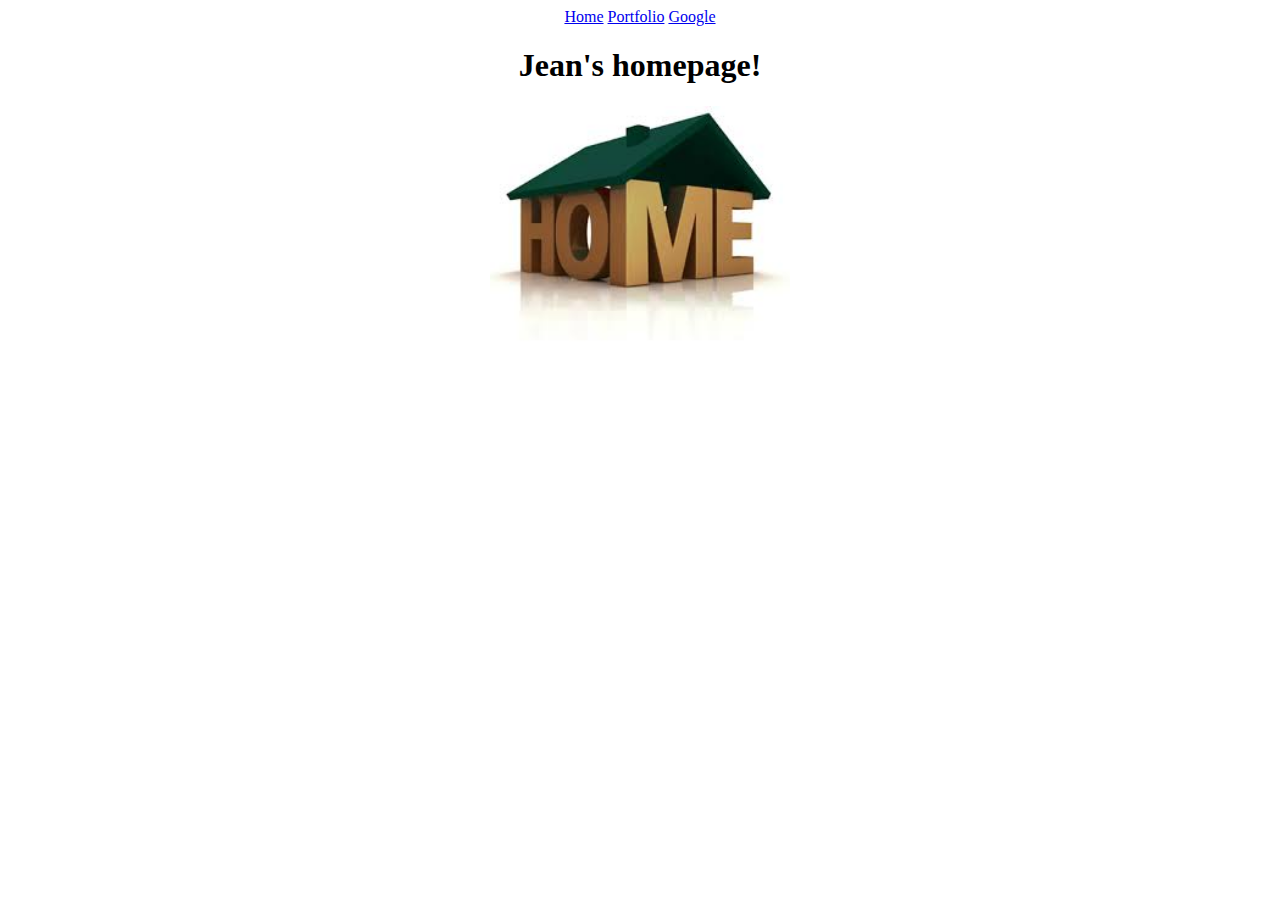
<file: index.html>
<!doctype html>
<html lang="en">
  <head>
    <meta charset="utf-8">
    <title>Jean's Website</title>
  </head>
  <body style="background-image:url(https://www.google.com/imgres?imgurl=http%3A%2F%2Flolwp.com%2Fwp-content%2Fuploads%2F2012%2F11%2FProject-Zed-1920x1200.jpg&imgrefurl=http%3A%2F%2Flolwp.com%2Fzed%2F&docid=blNz_qn8CJ-9zM&tbnid=Iuj_ucy576n_QM%3A&vet=10ahUKEwj1_5zW2JfdAhWIKXwKHapCCfoQMwj9ASgQMBA..i&w=1920&h=1200&safe=active&bih=662&biw=1366&q=zed%20backgrounds&ved=0ahUKEwj1_5zW2JfdAhWIKXwKHapCCfoQMwj9ASgQMBA&iact=mrc&uact=8)">
  <body>
    <center>
    <a href="index.html">Home</a>
    <a href="portfolio.html">Portfolio</a>
    <a href="https://www.google.com/">Google </a>
    <h1>Jean's homepage!</h1>
    <img src="images/home.jpg" height="250">
  </body>
</html>
</file>
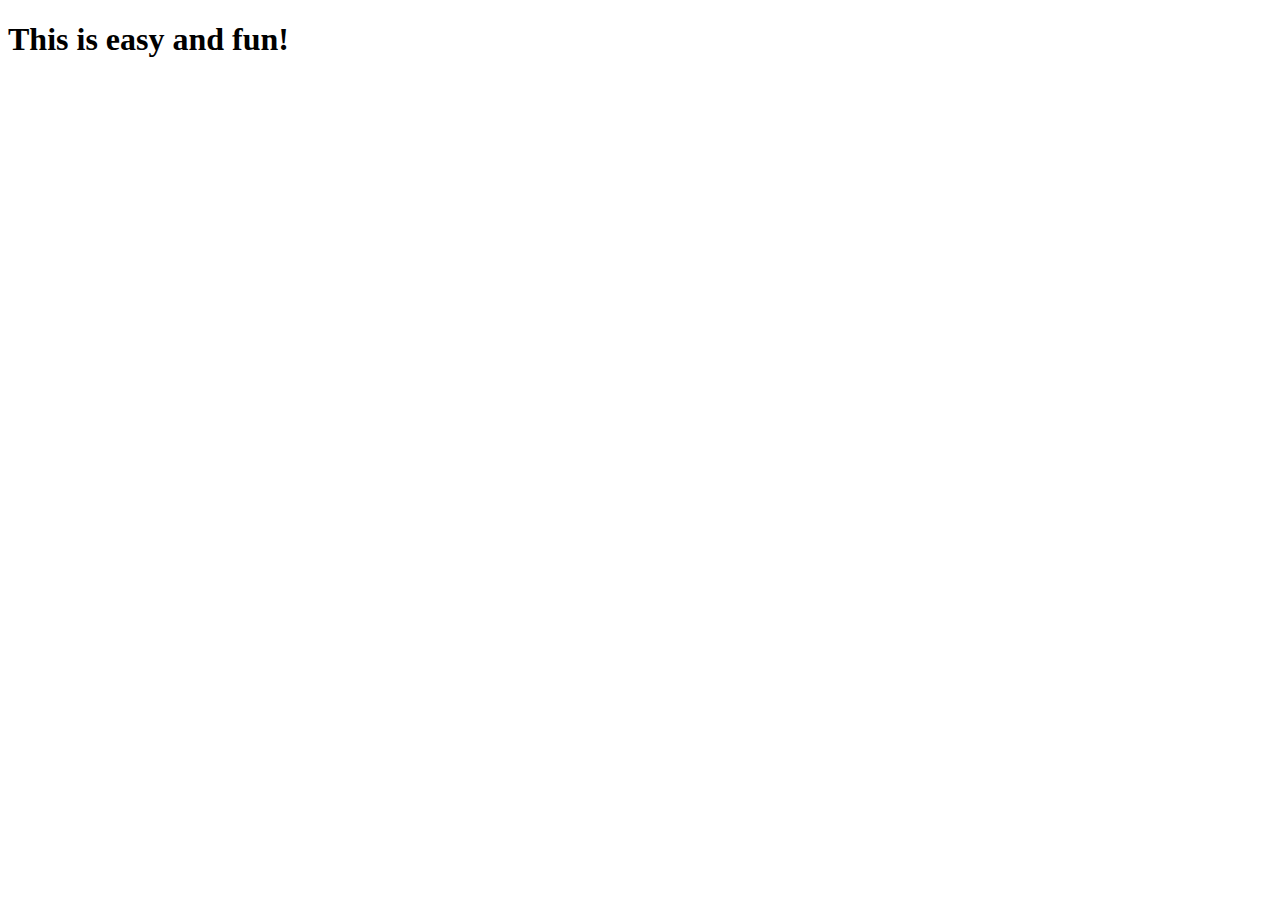
<file: 214/Index.html>
<!doctype html>
<html lang="en">
    <head>
        <meta charset="utf-8">
        <title>Jean's Website</title>
    </head>
    <body>
        <h1>
            This is easy and fun!
        </h1>
    </body>
</html>
</file>
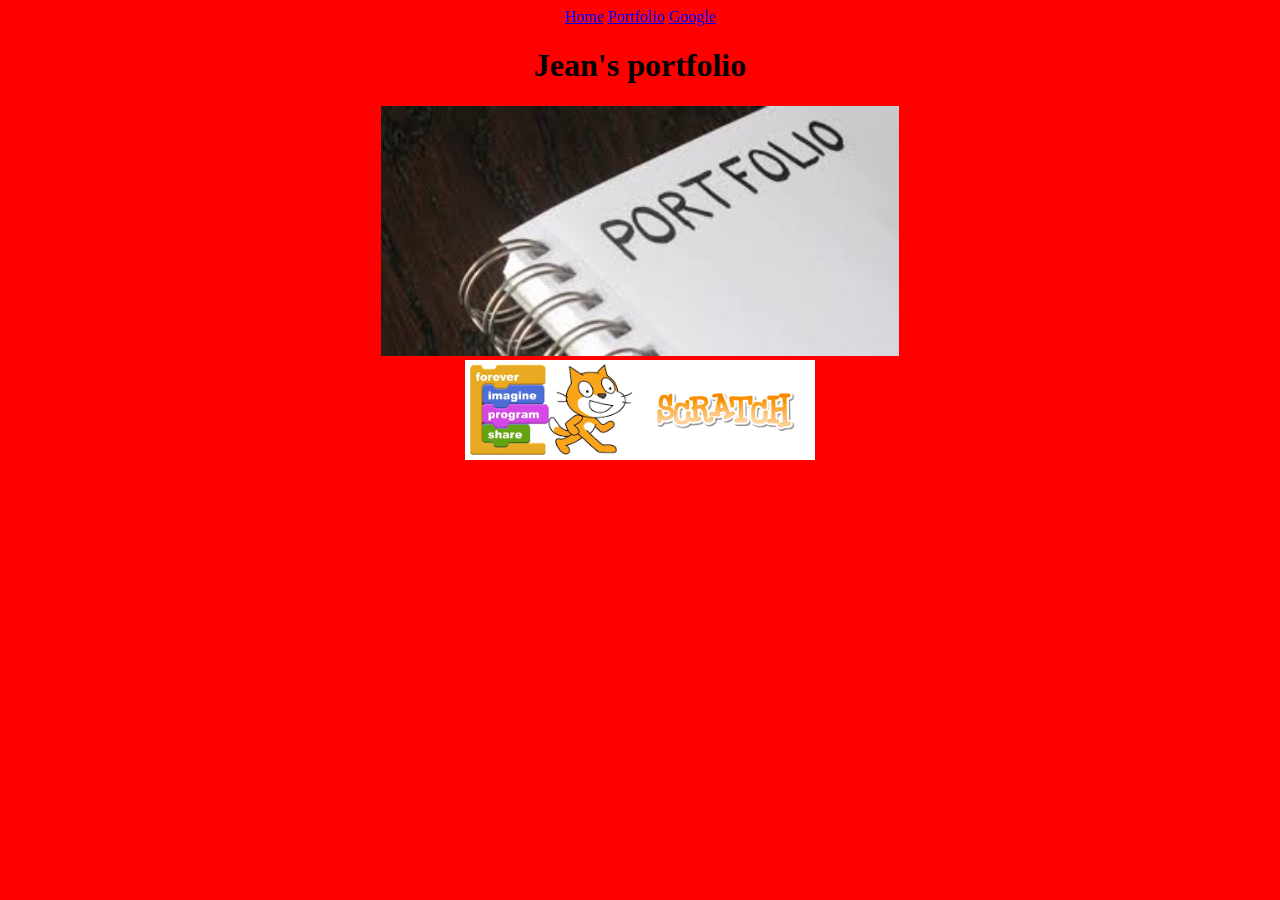
<file: portfolio.html>
<!doctype html>
	<html lang="en">
	  <head>
	    <meta charset="utf-8">
	    <title>Portfolio</title>
	  </head>
	  <body>
	<body style="background-color:#ff0000;">
	<center>
    <a href="index.html">Home</a>
    <a href="portfolio.html">Portfolio</a>
    <a href="https://www.google.com/">Google </a>
    <h1>Jean's portfolio</h1>
    <img src="images/portfolio.jpg" height="250">
    <br>
    <a target="_blank" href="https://scratch.mit.edu">
      <img src="images/scratchlogo.png" height="100">
    </a>
	  </body>
	</html>
</file>
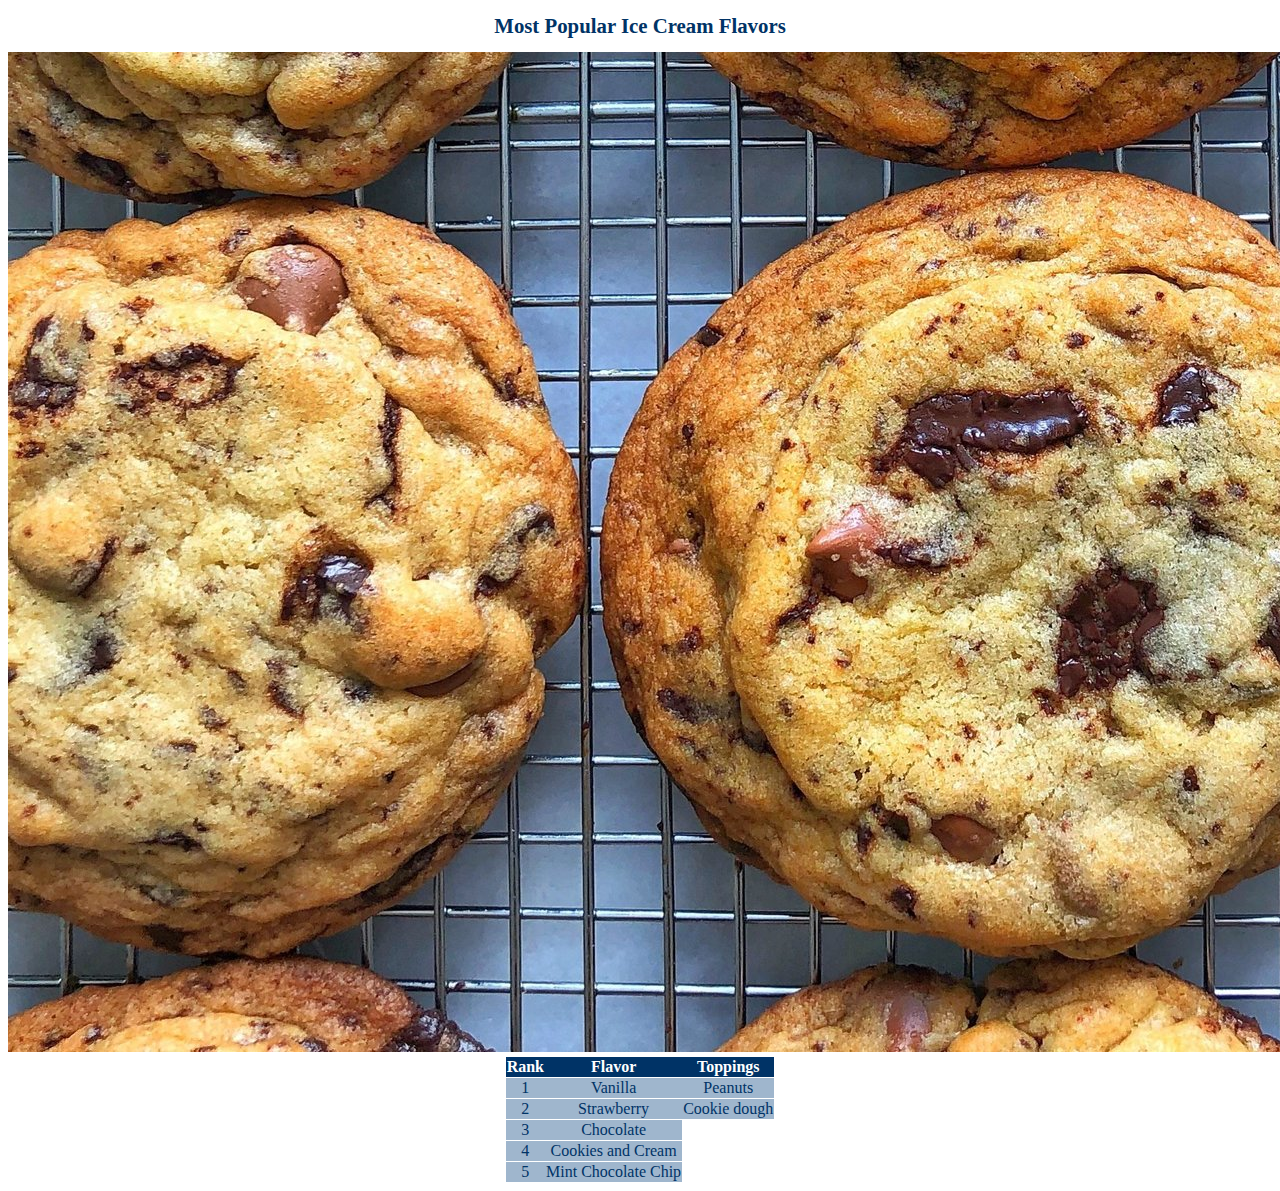
<file: 214/ice.html>
<!DOCTYPE html>
<html>
  <head>
    <link href="icecream.css" rel="stylesheet" type="text/css"> 
    <meta charset="utf-8">
    <title>I Scream For Ice Cream!</title>
  </head>
  <body>
    <h1>Most Popular Ice Cream Flavors</h1>
    <img src="cookies.jpeg" height/>
    <table>
      <tr><th>Rank</th><th>Flavor</th><th>Toppings</th></tr>
      <tr><td>1</td><td>Vanilla</td><td>Peanuts</td></tr>
      <tr><td>2</td><td>Strawberry</td><td>Cookie dough</td></tr>
      <tr><td>3</td><td>Chocolate</td></tr>
      <tr><td>4</td><td>Cookies and Cream</td></tr>
      <tr><td>5</td><td>Mint Chocolate Chip</td></tr>
    </table>
  </body>
</html>
</file>
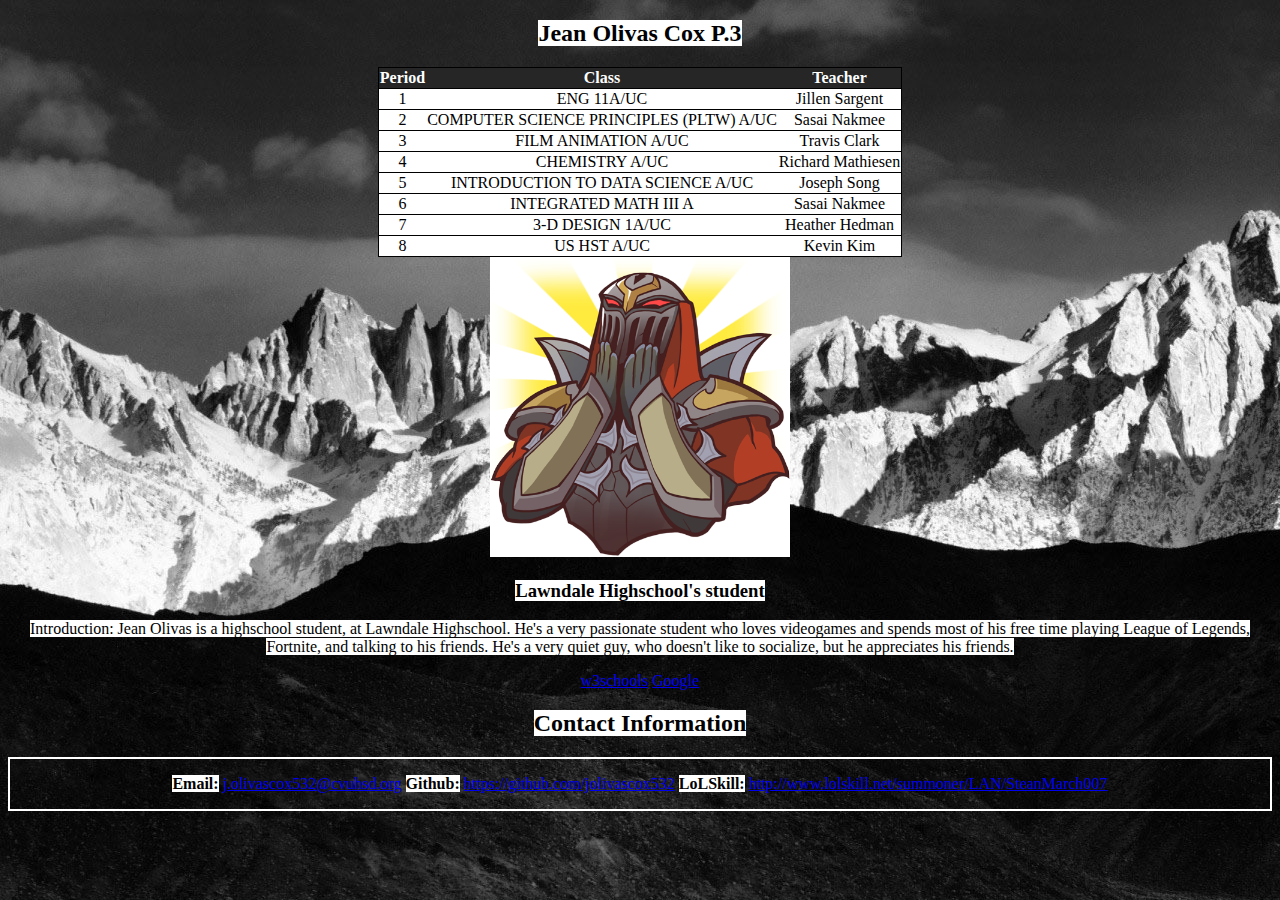
<file: MyOwnWebsite/JeanOlivas.html>
<!DOCTYPE html>
<html>
<head>
	<title>Jean's Website</title>
	 <link href="font.css" rel="stylesheet" type="text/css">
	<style>
body {
        background-image: url("mountains.jpg");
} 
mark { 
    background-color: white;
    color: black;
}
</style>
</head>
<body>
	<div class="container">	
		<section id="main-bio">
			<p><font color="white"><center><h2><mark>Jean Olivas Cox P.3</h2></font></p></mark>
			<table>
            <tr><th>Period</th><th>Class</th><th>Teacher</th></tr>
            <tr><td>1</td><td>ENG 11A/UC</td><td>Jillen Sargent</td></tr>
            <tr><td>2</td><td>COMPUTER SCIENCE PRINCIPLES (PLTW) A/UC</td><td>Sasai Nakmee</td></tr>
            <tr><td>3</td><td>FILM ANIMATION A/UC</td><td>Travis Clark</td></tr>
            <tr><td>4</td><td>CHEMISTRY A/UC</td><td>Richard Mathiesen</td></tr>
            <tr><td>5</td><td>INTRODUCTION TO DATA SCIENCE A/UC</td><td>Joseph Song</td></tr>
            <tr><td>6</td><td>INTEGRATED MATH III A</td><td>Sasai Nakmee</td></tr>	
            <tr><td>7</td><td>3-D DESIGN 1A/UC</td><td>Heather Hedman</td></tr>	
            <tr><td>8</td><td>US HST A/UC</td><td>Kevin Kim</td></tr>	
            </table>
			<img id="bio-image" src="zed.png" width=300> 
			<p><font color="blue"><h3><mark>Lawndale Highschool's student</h3></mark>
			<p>
				<mark>Introduction: Jean Olivas is a highschool student, at Lawndale Highschool. He's a very passionate student who loves videogames and spends most of his free time playing League of Legends,
			    Fortnite, and talking to his friends. He's a very quiet guy, who doesn't like to socialize, but he appreciates his friends.</mark>
			</p></font></p>
		</section>
		<p><font color="white"><div style="text-align:center"><center><a href="https://www.w3schools.com" target="_blank">w3schools</a>
		<a href="https://www.google.com/" target="_blank">Google </a></center></font></p>
		<section id="contact-info"></center>
		<p><font color="white"><div style="text-align:center"><h2><mark>Contact Information</h2></mark>
		<p style="border:2px; border-style:solid; border-color:#FFFFFF; padding: 1em;">
				<strong><mark>Email:</mark></strong> <a href="mailto:j.olivascox532@cvuhsd.org" target="_blank">j.olivascox532@cvuhsd.org</a>
				<strong><mark>Github:</mark></strong> <a href="https://github.com/jolivascox532" target="_blank">https://github.com/jolivascox532</a>
				<strong><mark>LoLSkill:</mark></strong> <a href="http://www.lolskill.net/summoner/LAN/SteanMarch007" target="_blank">http://www.lolskill.net/summoner/LAN/SteanMarch007</a></font></p>
		</p>
		</section>
	</div>
</body>
</html>
</file>
<file: 214/icecream.css>
body{
	font-family: "Marker Felt", "Comic Sans MS", fantasy;
	color: #003366;
}

h1 {
	font-size: 1.3em;
	text-align: center;
}

table {
	margin-left: auto;
	margin-right: auto;
	text-align: left;
	border-collapse: collapse;
	cellspacing: 0px;
}

tr {
	border: 1px solid #ffffff;
	text-align: center;
	background-color:#9FB6CD; 
}

th {
	text-align: center;
	color: #ffffff;
	background-color: #003366;
}
</file>
<file: MyOwnWebsite/font.css>
body{
	font-family: "Marker Felt", "Comic Sans MS", fantasy;
	color: #000000;
}

h1 {
	font-size: 1.3em;
	text-align: center;
}

table {
	margin-left: auto;
	margin-right: auto;
	text-align: left;
	border-collapse: collapse;
	cellspacing: 0px;
}

tr {
	border: 1px solid #000000;
	text-align: center;
	background-color:#ffffff; 
}

th {
	text-align: center;
	color: #ffffff;
	background-color: #262626;
}
</file>
